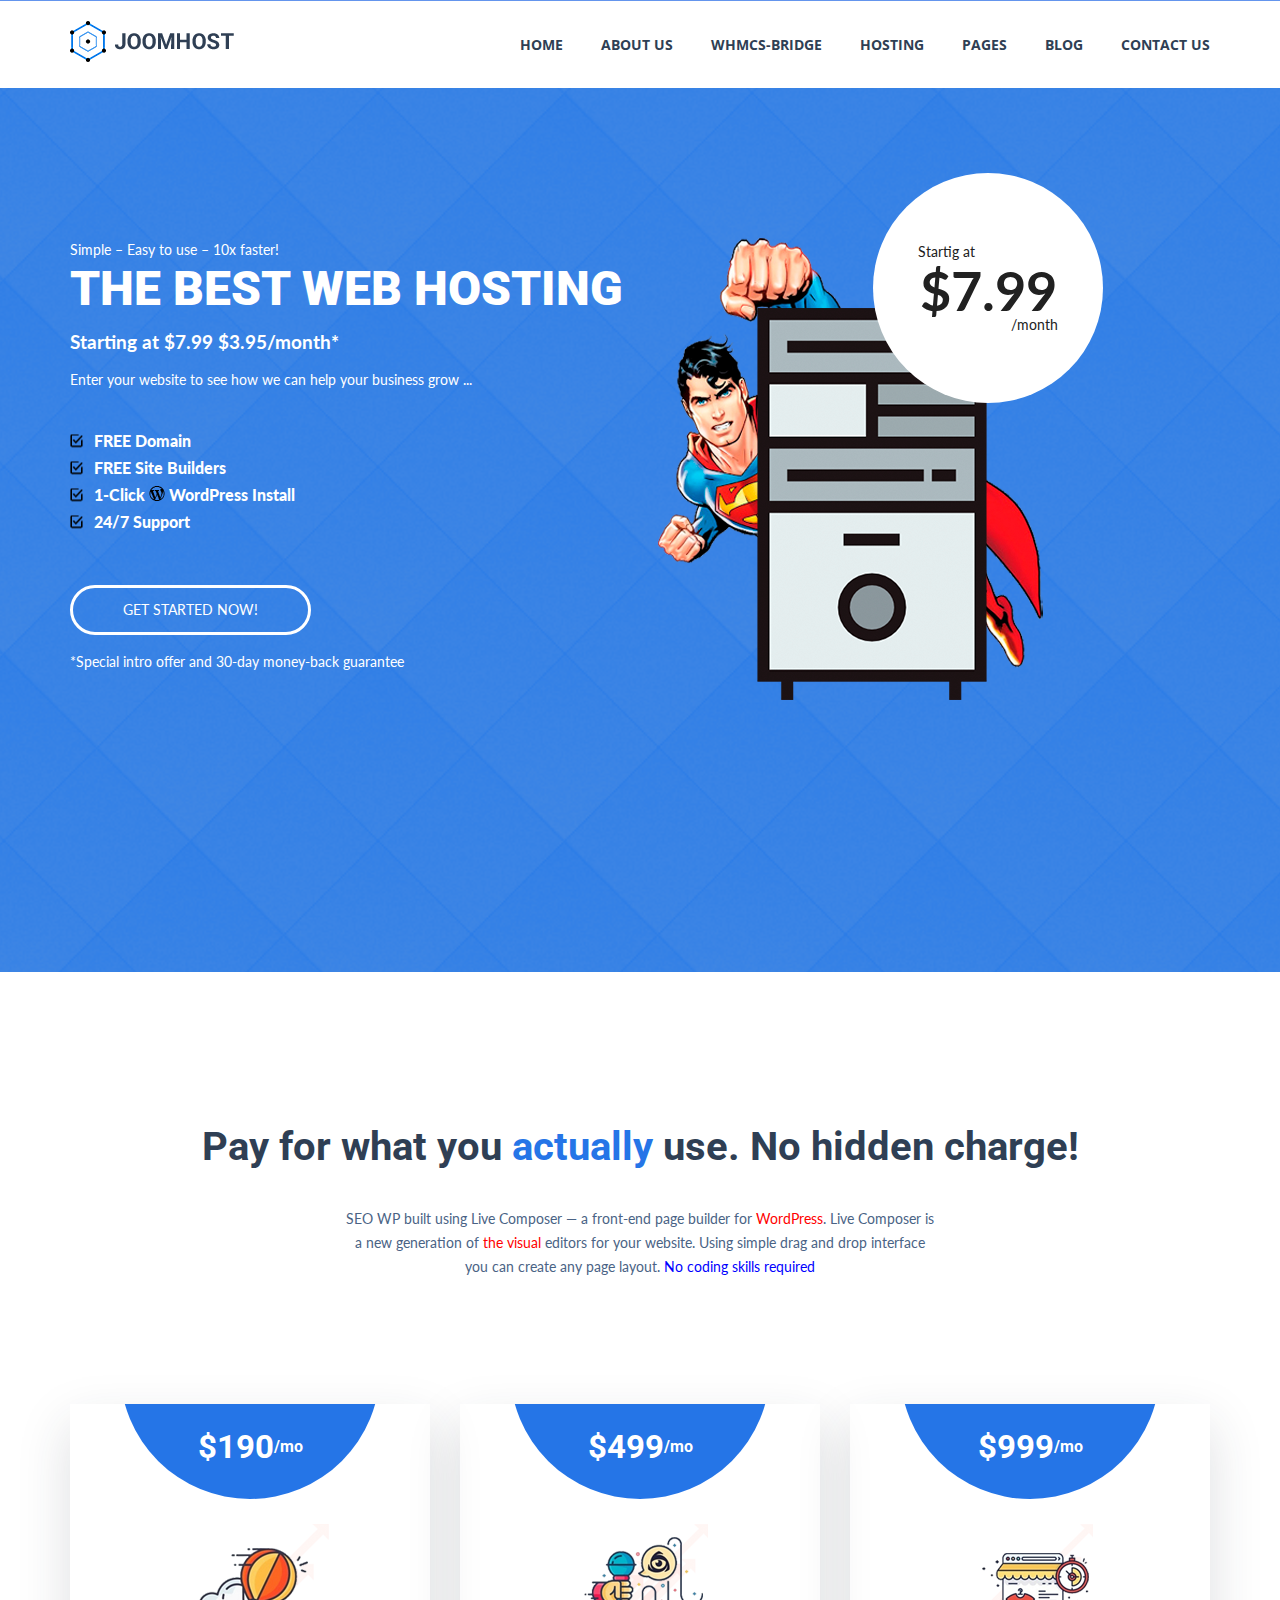
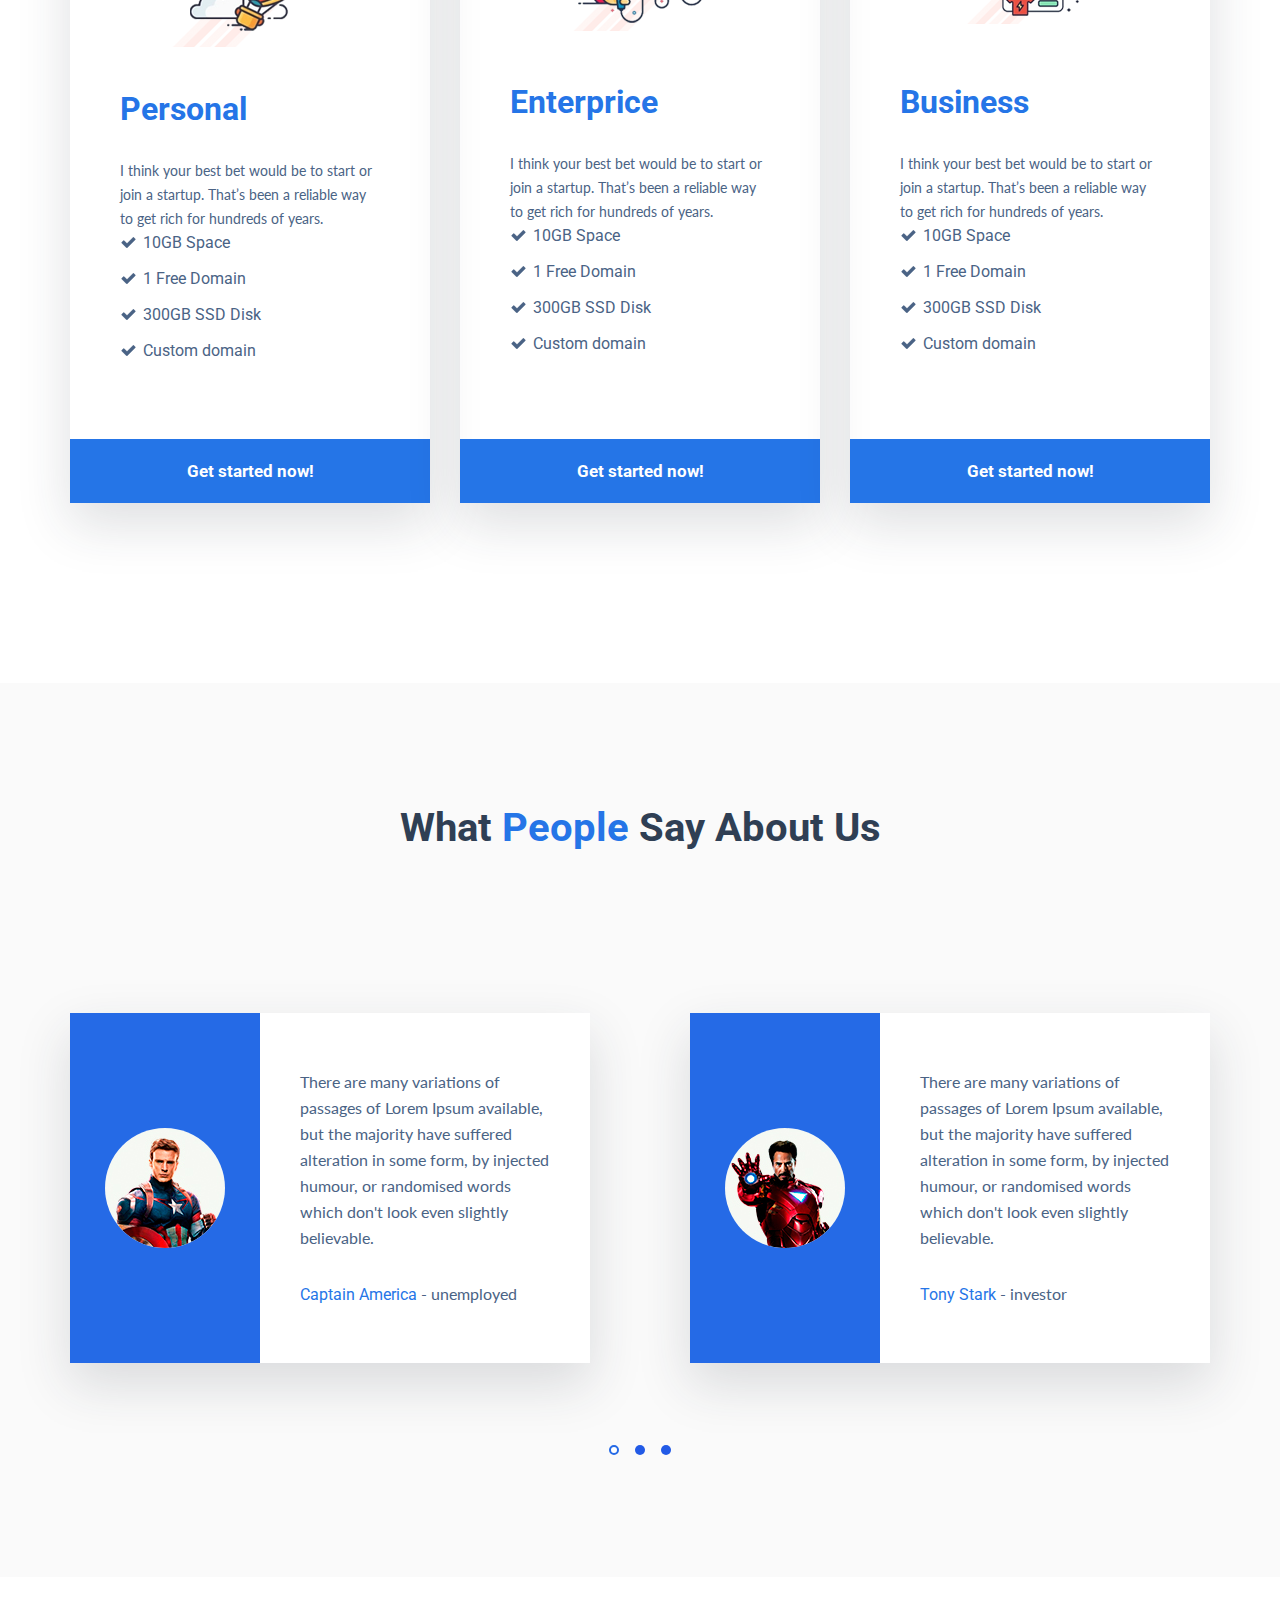
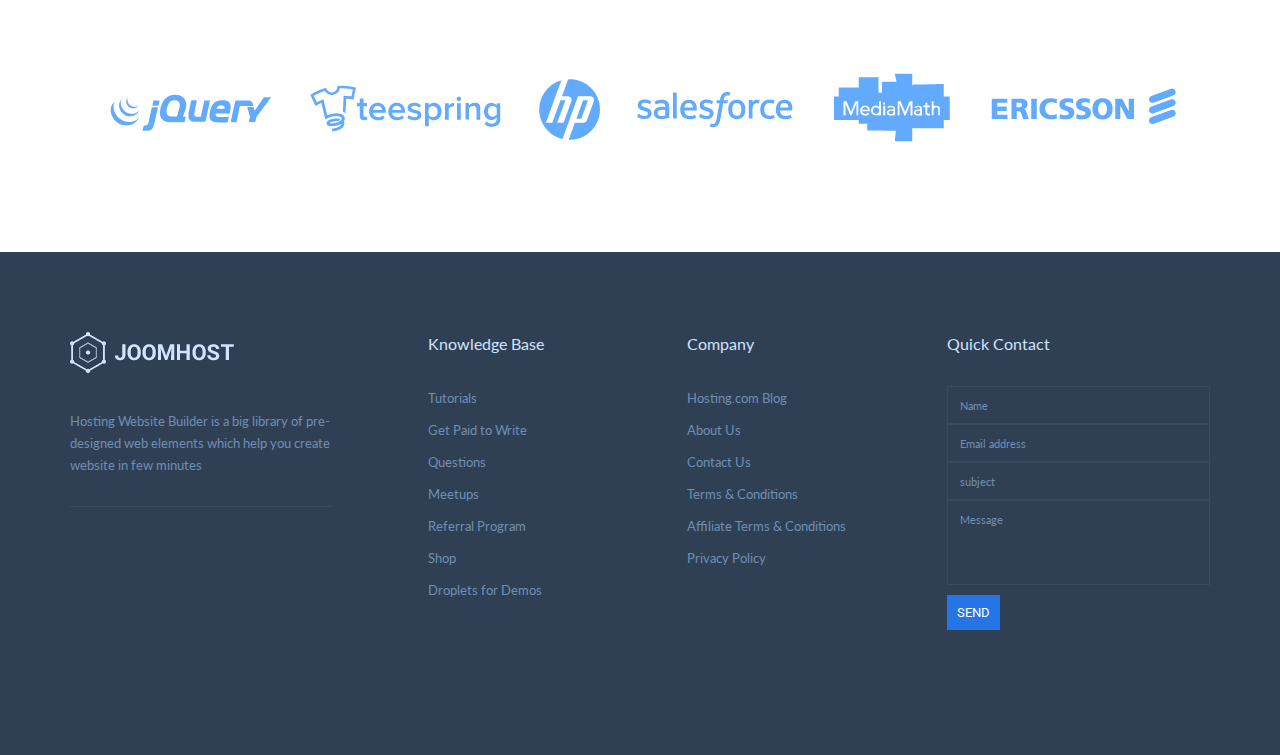
<file: joomhost/index.html>
<!DOCTYPE html>
<html Lang="en">

<head>
    <link rel="preconnect" href="https://fonts.gstatic.com">
    <link rel="stylesheet"
        href="https://fonts.googleapis.com/css2?family=Lato:wght@400;700&family=Open+Sans:wght@700&family=Roboto:wght@400;900&display=swap">
    <link rel="shortcit icon" href="images/logo/shortcit%20icon.png">
    <link rel="stylesheet" href="css/reset.css">
    <link rel="stylesheet" href="css/slick.css">
    <link rel="stylesheet" href="css/style.css">
    <link rel="stylesheet" href="css/media.css">

</head>

<body>
    <header class="header">
        <div class="container">
            <div class="header__inner">
                <div class="logo">
                    <a href="https://www.manualsdir.ru/manuals/11571/starline-twage-a9.html?page=11" alt="logo"
                        target=_blank><img src="images/logo/logo.png" alt="">
                    </a>
                </div>
                <nav class="menu">
                    <div class="btn__menu">
                        <div></div>
                        <div></div>
                        <div></div>
                    </div>
                    <ul class="menu__list">
                        <li><a href="#">HOME</a></li>
                        <li><a href="#">ABOUT US</a></li>
                        <li><a href="#">WHMCS-BRIDGE</a></li>
                        <li><a href="#">HOSTING</a></li>
                        <li><a href="#">PAGES</a></li>
                        <li><a href="#">BLOG</a></li>
                        <li><a href="#">CONTACT US</a></li>
                    </ul>
                </nav>
            </div>
        </div>
    </header>
    <section class="top">
        <div class="container">
            <div class="top__inner">
                <div class="top-info">
                    <div class="top-info__subtitle">Simple – Easy to use – 10x faster!</div>
                    <h1 class="top-info__title">
                        The Best Web Hosting
                    </h1>
                    <div class="top-info__descr">
                        Starting at $7.99 $3.95/month*
                        <span> Enter your website to see how we can help your business grow ... </span>
                    </div>
                    <ul class="top-inf__list">
                        <li>FREE Domain</li>
                        <li>FREE Site Builders</li>
                        <li>1-Click <img src="images/list_li-iconpng.png"> WordPress Install</li>
                        <li>24/7 Support</li>
                    </ul>
                    <a class="top-info__btn" href="#">Get Started Now!</a>
                    <div class="top-info__btn-descr">
                        *Special intro offer and 30-day money-back guarantee
                    </div>
                </div>
                <div class="top-images">
                    <div class="top-images__box">
                        <img src="images/superman2.png" alt="">
                        <div class="top-images__circle">
                            <div class="top-images__title">Startig at</div>
                            <div class="top-images__price">$7.99</div>
                            <div class="top-images__date">/month</div>
                        </div>
                    </div>
                </div>
            </div>
        </div>
    </section>
    <section class="price">
        <div class="container">
            <h2 class="title">
                Pay for what you <span>actually</span> use. No hidden charge!
            </h2>
            <div class="price__descr">SEO WP built using Live Composer — a front-end page builder for <span
                    class="red">WordPress</span>. Live Composer is a new generation of <span class="red">the
                    visual</span> editors for your website. Using simple drag and drop interface you can create
                any
                page layout. <span class="blue">No coding skills required</span></div>
            <div class="price__items">
                <div class="price-item">
                    <div class="price-item__number">$190 <span>/mo</span></div>
                    <div class="price-item__images">
                        <img src="images/icon1.png" alt="">
                    </div>
                    <h3>Personal</h3>
                    <div class="price-item__text">
                        I think your best bet would be to start or join a startup. That’s been a reliable way to
                        get
                        rich for hundreds of years.
                    </div>
                    <ul class="price-item__list">
                        <li>10GB Space</li>
                        <li>1 Free Domain</li>
                        <li>300GB SSD Disk</li>
                        <li>Custom domain</li>
                    </ul>
                    <a href="#" class="price-item__btn">Get started now!</a>
                </div>
                <div class="price-item">
                    <div class="price-item__number">$499 <span>/mo</span></div>
                    <div class="price-item__images">
                        <img src="images/icon2.png" alt="">
                    </div>
                    <h3>Enterprice</h3>
                    <div class="price-item__text">
                        I think your best bet would be to start or join a startup. That’s been a reliable way to
                        get
                        rich for hundreds of years.
                    </div>
                    <ul class="price-item__list">
                        <li>10GB Space</li>
                        <li>1 Free Domain</li>
                        <li>300GB SSD Disk</li>
                        <li>Custom domain</li>
                    </ul>
                    <a href="#" class="price-item__btn">Get started now!</a>
                </div>
                <div class="price-item">
                    <div class="price-item__number">$999 <span>/mo</span></div>
                    <div class="price-item__images">
                        <img src="images/icon3.png" alt="">
                    </div>
                    <h3>Business</h3>
                    <div class="price-item__text">
                        I think your best bet would be to start or join a startup. That’s been a reliable way to
                        get
                        rich for hundreds of years.
                    </div>
                    <ul class="price-item__list">
                        <li>10GB Space</li>
                        <li>1 Free Domain</li>
                        <li>300GB SSD Disk</li>
                        <li>Custom domain</li>
                    </ul>
                    <a href="#" class="price-item__btn">Get started now!</a>
                </div>
            </div>
        </div>
    </section>
    <section class="reviews">
        <div class="container">
            <h2 class="title">
                What <span>People</span> Say About Us
            </h2>
            <div class="reviews-slider">
                <div class="reviews-slider__item">
                    <div class="reviews-box">
                        <div class="reviews-box__images">
                            <img src="images/CapA.jpg" alt="">
                        </div>
                        <div class="reviews-box__content">
                            <div class="reviews-box__text">
                                There are many variations of passages of Lorem Ipsum available, but the majority
                                have suffered alteration in some form, by injected humour, or randomised words
                                which don't look even slightly believable.
                            </div>
                            <div class="reviews-box__author">
                                <span>Captain America</span> - unemployed
                            </div>
                        </div>
                    </div>
                </div>
                <div class="reviews-slider__item">
                    <div class="reviews-box">
                        <div class="reviews-box__images">
                            <img src="images/TonyS.jpg" alt="">
                        </div>
                        <div class="reviews-box__content">
                            <div class="reviews-box__text">
                                There are many variations of passages of Lorem Ipsum available, but the majority
                                have suffered alteration in some form, by injected humour, or randomised words
                                which
                                don't look even slightly believable.
                            </div>
                            <div class="reviews-box__author">
                                <span>Tony Stark</span> - investor
                            </div>
                        </div>
                    </div>
                </div>
                <div class="reviews-slider__item">
                    <div class="reviews-box">
                        <div class="reviews-box__images">
                            <img src="images/hulk.jpg" alt="" height="120" weight="120">
                        </div>
                        <div class="reviews-box__content">
                            <div class="reviews-box__text">
                                There are many variations of passages of Lorem Ipsum available, but the majority
                                have suffered alteration in some form, by injected humour, or randomised words
                                which don't look even slightly believable.
                            </div>
                            <div class="reviews-box__author">
                                <span>Hulk</span> - unemployed
                            </div>
                        </div>
                    </div>
                </div>
                <div class="reviews-slider__item">
                    <div class="reviews-box">
                        <div class="reviews-box__images">
                            <img src="images/black_widow.jpeg" alt="" height="120" width="120">
                        </div>
                        <div class="reviews-box__content">
                            <div class="reviews-box__text">
                                There are many variations of passages of Lorem Ipsum available, but the majority
                                have suffered alteration in some form, by injected humour, or randomised words
                                which
                                don't look even slightly believable.
                            </div>
                            <div class="reviews-box__author">
                                <span>Black Widow</span> - investor
                            </div>
                        </div>
                    </div>
                </div>
                <div class="reviews-slider__item">
                    <div class="reviews-box">
                        <div class="reviews-box__images">
                            <img src="images/DrStrange.jpeg" alt="" height="120" width="120">
                        </div>
                        <div class="reviews-box__content">
                            <div class="reviews-box__text">
                                There are many variations of passages of Lorem Ipsum available, but the majority
                                have suffered alteration in some form, by injected humour, or randomised words
                                which don't look even slightly believable.
                            </div>
                            <div class="reviews-box__author">
                                <span>Dr.Strange</span> - unemployed
                            </div>
                        </div>
                    </div>
                </div>
                <div class="reviews-slider__item">
                    <div class="reviews-box">
                        <div class="reviews-box__images">
                            <img src="images/PiterP.jpeg" alt="" width="120" height="120">
                        </div>
                        <div class="reviews-box__content">
                            <div class="reviews-box__text">
                                There are many variations of passages of Lorem Ipsum available, but the majority
                                have suffered alteration in some form, by injected humour, or randomised words
                                which
                                don't look even slightly believable.
                            </div>
                            <div class="reviews-box__author">
                                <span>Piter Parker</span> - investor
                            </div>
                        </div>
                    </div>
                </div>
    </section>
    <section class="partners">
        <div class="container">
            <div class="partners-box">
                <img src="images/Partners.jpg" alt="">
            </div>
        </div>
    </section>
    <footer class="footer">
        <div class="container">
            <div class="footer__inner">
                <div class="footer__col-logo">
                    <a href="" class="footer__logo"> <img src="images/logo/logo-white.png" alt="">
                    </a>
                    <div class="footer__text">
                        Hosting Website Builder is a big library of pre-designed web elements which help you
                        create
                        website in few minutes
                    </div>
                </div>
                <div class="footer-menu">
                    <div class="footer__title">Knowledge Base</div>
                    <ul class="footer__list">
                        <li><a href="#">Tutorials</a></li>
                        <li><a href="#">Get Paid to Write</a></li>
                        <li><a href="#">Questions</a></li>
                        <li><a href="#">Meetups</a></li>
                        <li><a href="#">Referral Program</a></li>
                        <li><a href="#">Shop</a></li>
                        <li><a href="#">Droplets for Demos</a>
                        </li>
                    </ul>
                </div>
                <div class="footer-menu">
                    <div class="footer__title">Company</div>
                    <ul class="footer__list">
                        <li><a href="#"> Hosting.com Blog</a></li>
                        <li><a href="#">About Us</a></li>
                        <li><a href="#">Contact Us</a></li>
                        <li><a href="#">Terms & Conditions</a></li>
                        <li><a href="#">Affiliate Terms & Conditions</a></li>
                        <li><a href="#">Privacy Policy</a></li>
                    </ul>
                </div>
                <div class="footer-form">
                    <div class="footer__title">Quick Contact</div>
                    <input type="text" placeholder="Name">
                    <input type="text" placeholder="Email address">
                    <input type="text" placeholder="subject">
                    <textarea name="" id="" placeholder="Message"></textarea>
                    <button type="submit">send</button>
                </div>
            </div>
        </div>
    </footer>
    <script src="https://ajax.googleapis.com/ajax/libs/jquery/3.4.1/jquery.min.js"></script>
    <script src="js/slick.min.js"></script>
    <script src="js/main.js"></script>
</body>

</html>
</file>
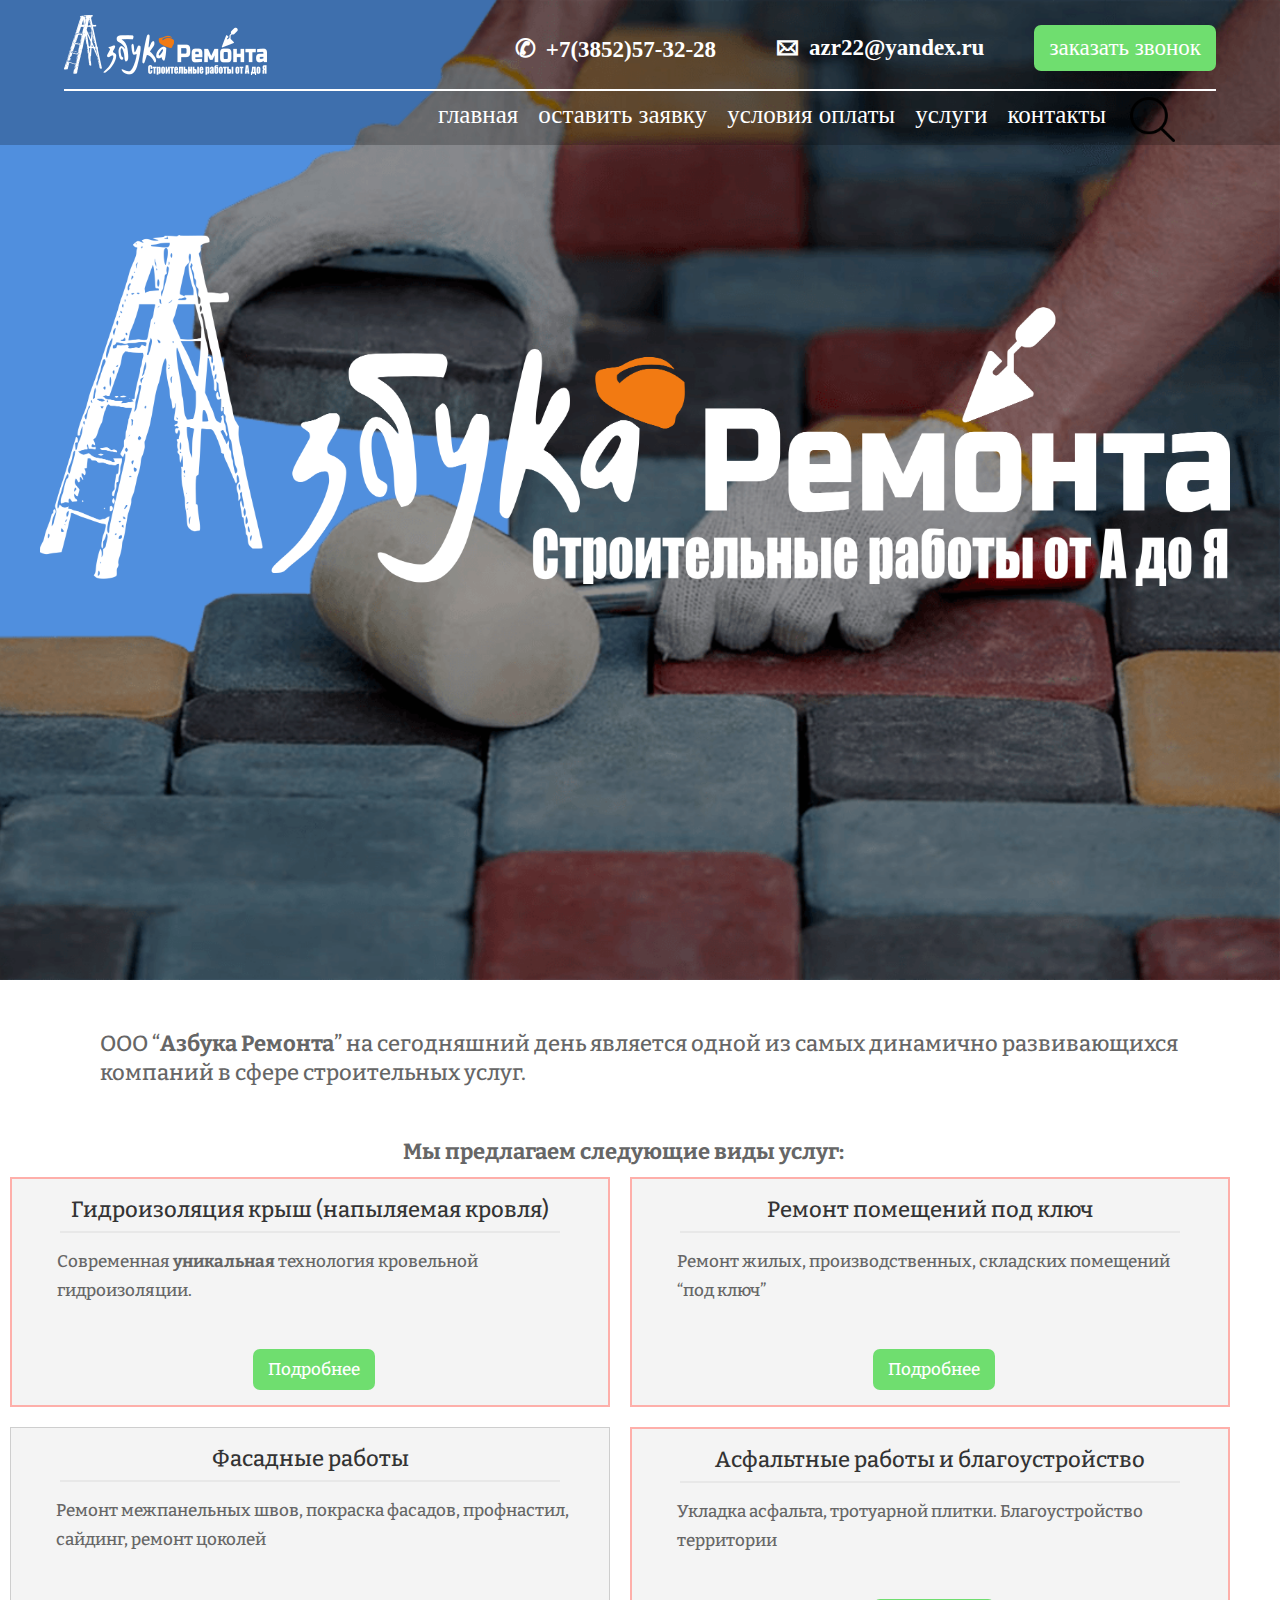
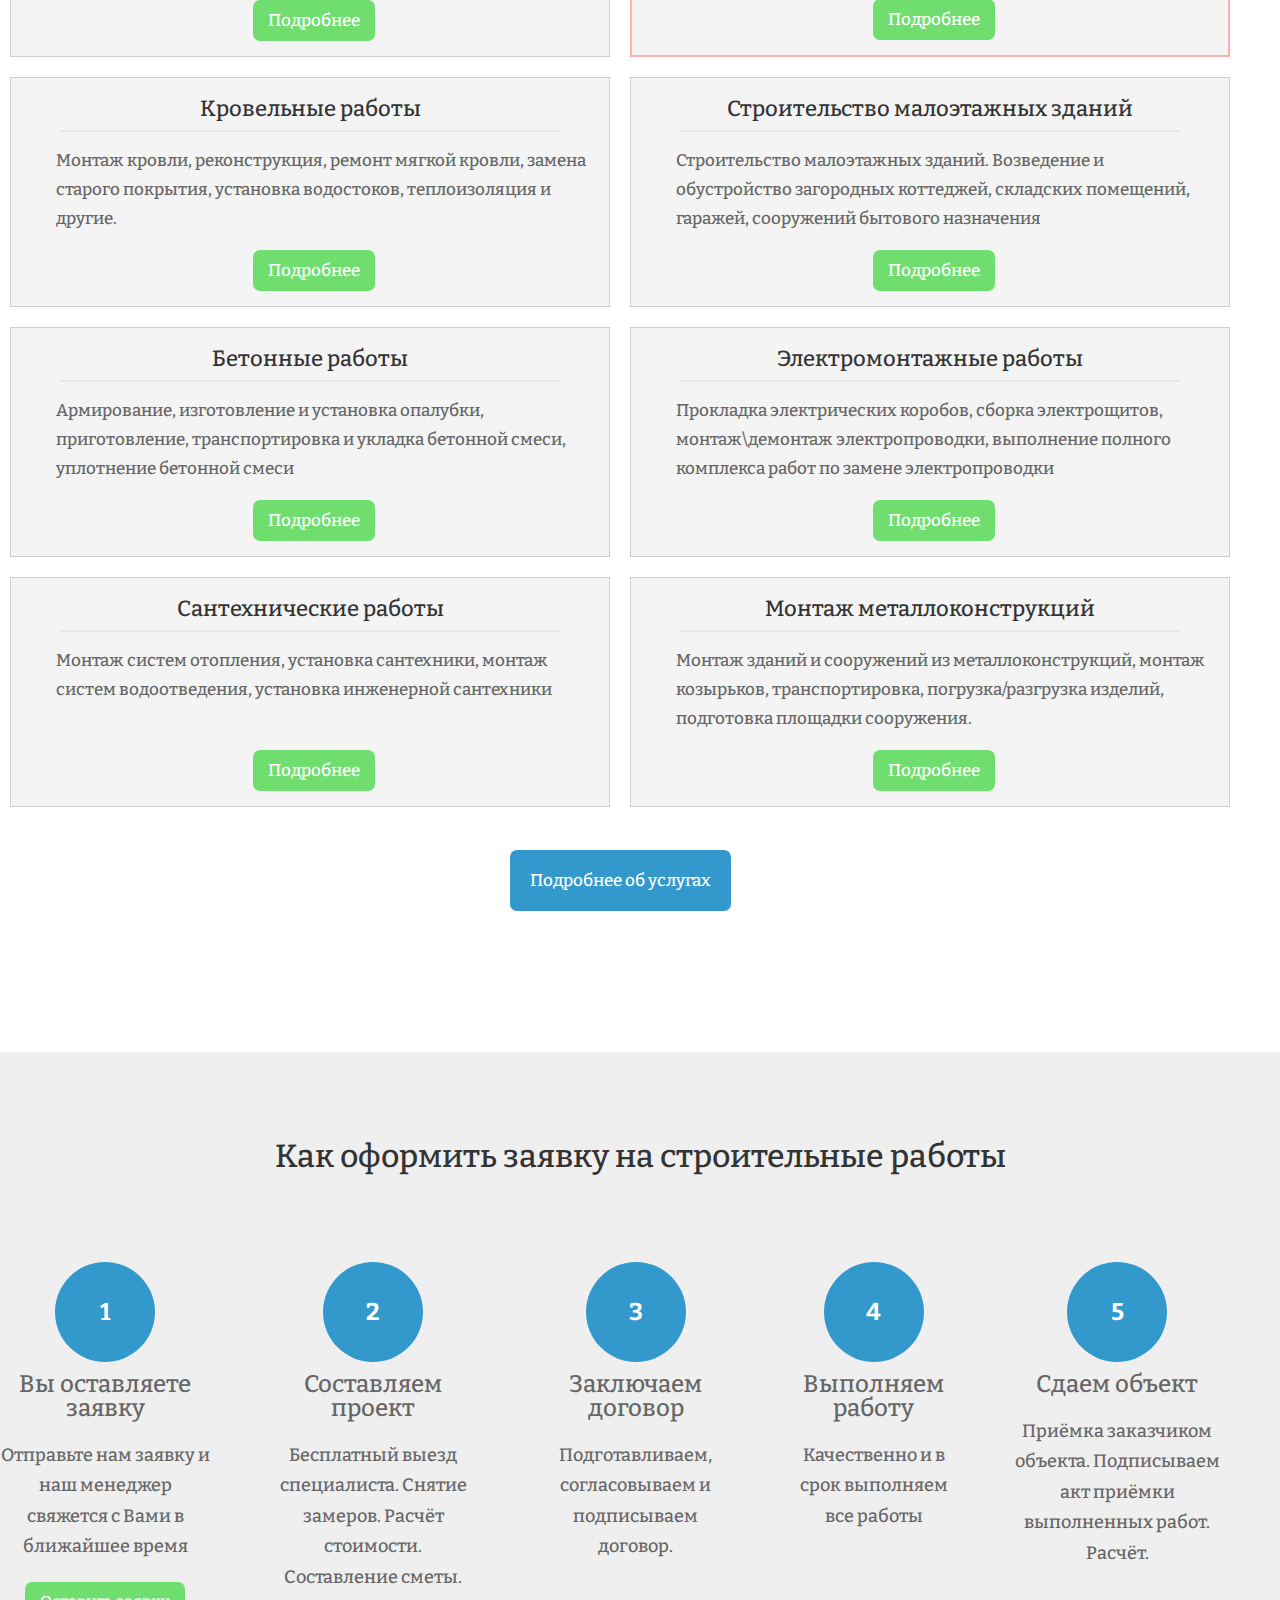
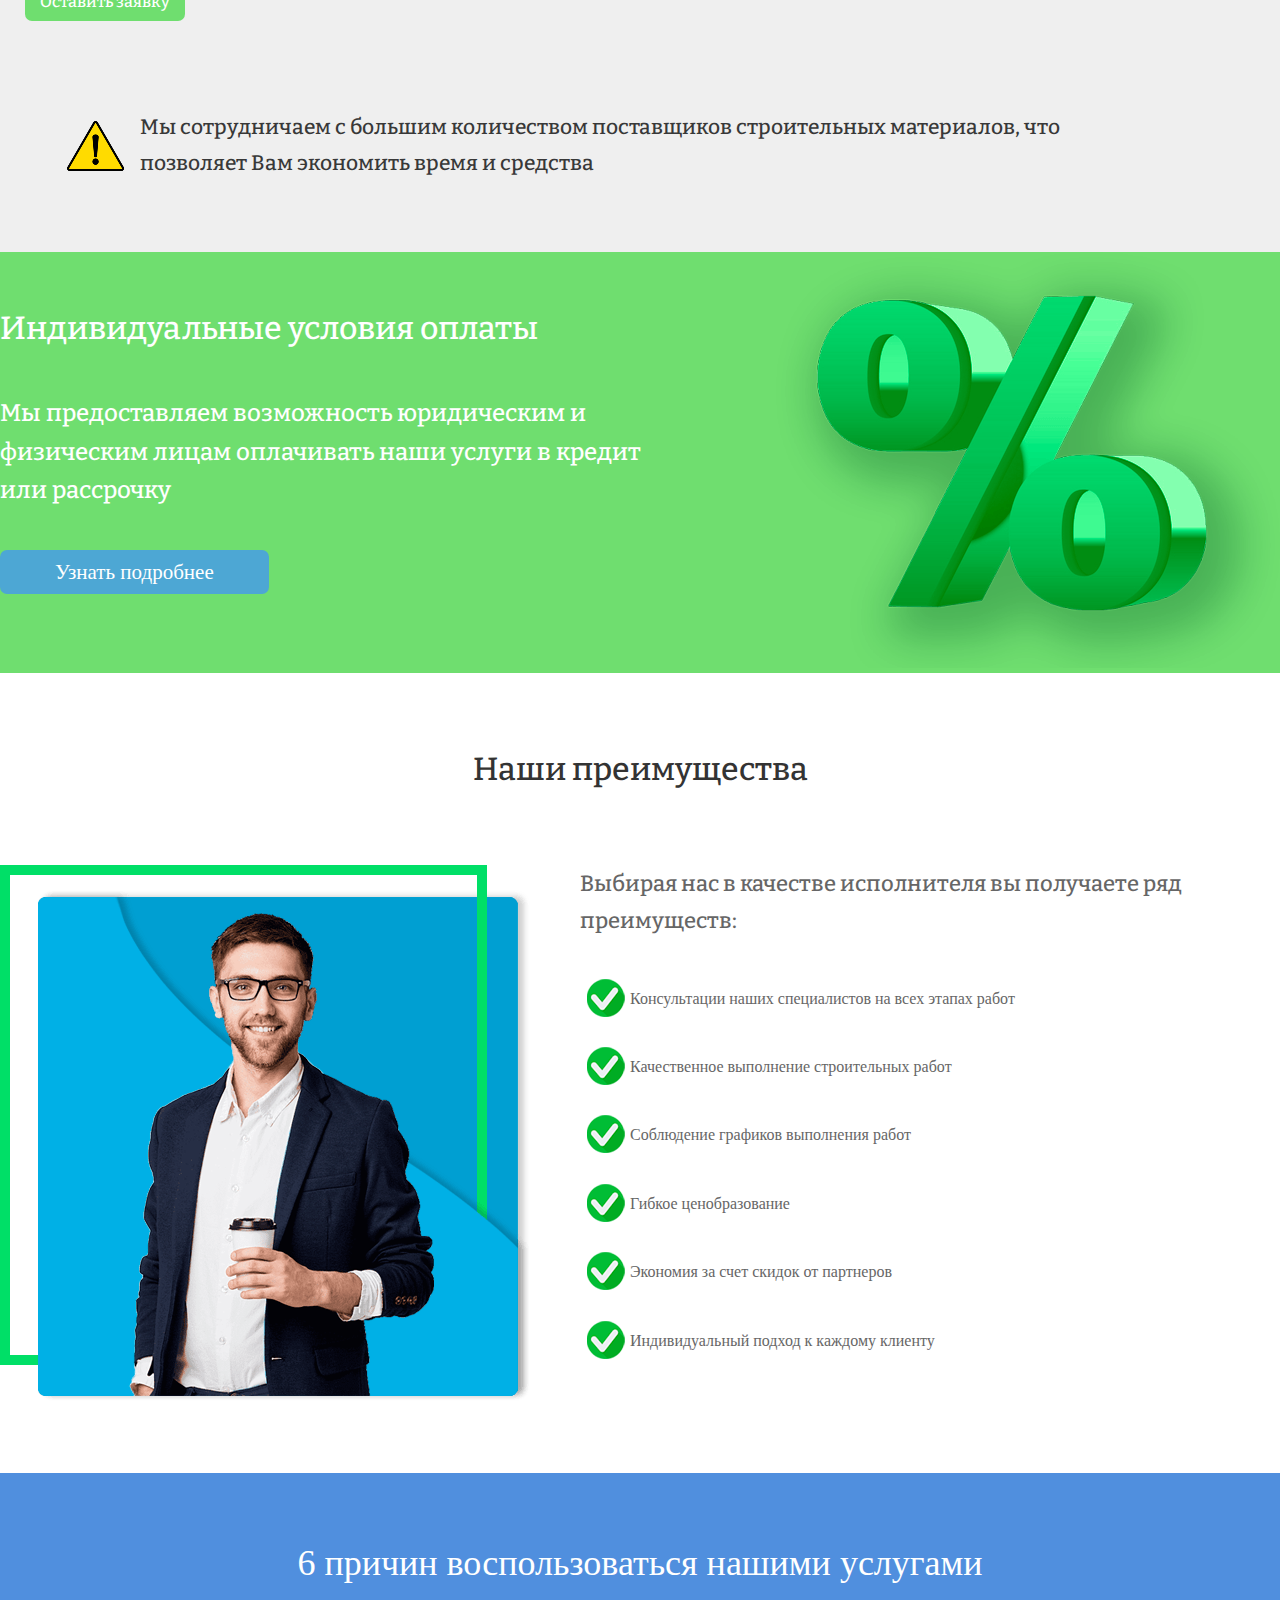
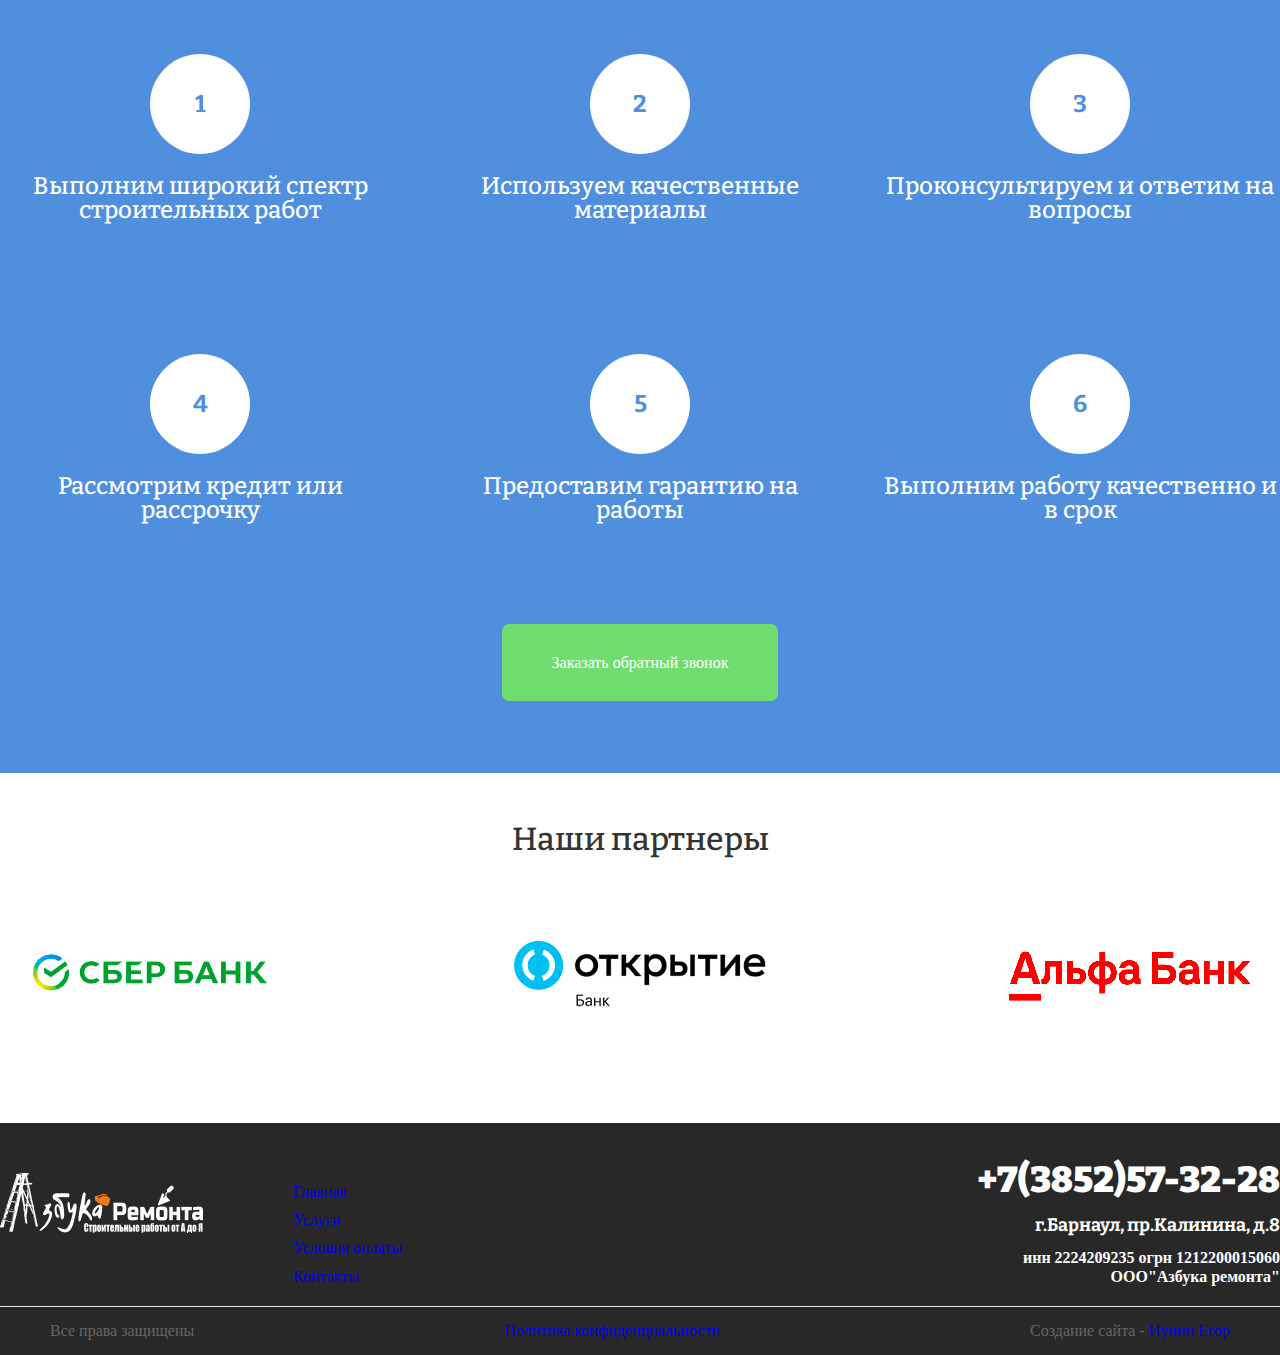
<file: азбука/main.html>
<!DOCTYPE html>

<html lang="rus">

<head>
    <meta charset="UTF-8">
    <meta http-equiv="X-UA-Compatible" content="IE=edge">
    <meta name="viewport" content="width=device-width, initial-scale=1.0">
    <title>ООО Азбука Ремонта|Строительные работы от А до Я</title>
    <link rel="stylesheet" href="css/normalize.css">
    <link rel="stylesheet" href="css/style.css">
    <link rel="stylesheet" id="divi-fonts-css"
        href="https://fonts.googleapis.com/css?family=Open+Sans:300italic,400italic,600italic,700italic,800italic,400,300,600,700,800&amp;subset=latin,latin-ext"
        type="text/css" media="all">
    <link rel="stylesheet" id="et-builder-googlefonts-cached-css"
        href="https://fonts.googleapis.com/css?family=Bitter%3Aregular%2Citalic%2C700&amp;ver=5.8.2#038;subset=latin,latin-ext"
        type="text/css" media="all">

</head>

<body>
    <header class="header">
        <div class="header__inner">
            <div class="header__inner-row1">
                <div class="header__logo">
                    <img src="img/logo-min.png" alt="логотип сайта">
                </div>
                <div class="header__info">
                    <div class="number__info">+7(3852)57-32-28</div>
                    <div class="mail__info">azr22@yandex.ru</div>
                    <button id="btn1">заказать звонок</button>
                </div>
            </div>
            <div class="header__inner-row2">
                <nav class="header__menu">
                    <ul class="menu">
                        <li class="menu__item"><a href="#">главная</a></li>
                        <li class="menu__item"><a href="#">оставить заявку</a></li>
                        <li class="menu__item"> <a href="#">условия оплаты</a></li>
                        <li class="menu__item"> <a href="#">услуги</a></li>
                        <li class="menu__item"> <a href="#">контакты</a></li>
                    </ul>
                </nav>
                <form>
                    <input type="text" placeholder="Искать здесь...">
                    <button id="bt2" type="submit"></button>
                </form>
            </div>
        </div>
    </header>

    <section class="mainPage">
        <div class="container">
            <div class="main__logo">
                <img src="img/logo-full.png" alt="">
            </div>
        </div>
    </section>

    <section class="services">
        <div class="container">
            <p class="serivices__text">
                ООО “<strong>Азбука Ремонта</strong>” на сегодняшний день является одной из самых динамично
                развивающихся компаний в
                сфере строительных услуг.
            </p>
            <p class="services__heading">
                <b>Мы предлагаем следующие виды услуг:</b>
            </p>
            <div class="services__boxInner">
                <div class="services__box-redBorder">
                    <div class="box__heading">
                        Гидроизоляция крыш (напыляемая кровля)
                    </div>
                    <div class="box__text">
                        Современная <strong>уникальная</strong> технология кровельной гидроизоляции.
                    </div>
                    <div class="box__button">
                        <a href="#">Подробнее</a>
                    </div>
                </div>
                <div class="services__box-redBorder">
                    <div class="box__heading">
                        Ремонт помещений под ключ
                    </div>
                    <div class="box__text">
                        Ремонт жилых, производственных, складских помещений “под ключ”
                    </div>
                    <div class="box__button">
                        <a href="#">Подробнее</a>
                    </div>
                </div>
                <div class="services__box">
                    <div class="box__heading">
                        Фасадные работы
                    </div>
                    <div class="box__text">
                        Ремонт межпанельных швов, покраска фасадов, профнастил, сайдинг, ремонт цоколей
                    </div>
                    <div class="box__button">
                        <a href="#">Подробнее</a>
                    </div>
                </div>
                <div class="services__box-redBorder">
                    <div class="box__heading">
                        Асфальтные работы и благоустройство
                    </div>
                    <div class="box__text">
                        Укладка асфальта, тротуарной плитки. Благоустройство территории
                    </div>
                    <div class="box__button">
                        <a href="#">Подробнее</a>
                    </div>
                </div>
                <div class="services__box">
                    <div class="box__heading">
                        Кровельные работы
                    </div>
                    <div class="box__text">
                        Монтаж кровли, реконструкция, ремонт мягкой кровли, замена старого покрытия, установка
                        водостоков,
                        теплоизоляция и другие.
                    </div>
                    <div class="box__button">
                        <a href="#">Подробнее</a>
                    </div>
                </div>
                <div class="services__box">
                    <div class="box__heading">
                        Строительство малоэтажных зданий
                    </div>
                    <div class="box__text">
                        Строительство малоэтажных зданий. Возведение и обустройство загородных коттеджей, складских
                        помещений, гаражей, сооружений бытового назначения
                    </div>
                    <div class="box__button">
                        <a href="#">Подробнее</a>
                    </div>
                </div>
                <div class="services__box">
                    <div class="box__heading">
                        Бетонные работы
                    </div>
                    <div class="box__text">
                        Армирование, изготовление и установка опалубки, приготовление, транспортировка и укладка
                        бетонной
                        смеси, уплотнение бетонной смеси
                    </div>
                    <div class="box__button">
                        <a href="#">Подробнее</a>
                    </div>
                </div>
                <div class="services__box">
                    <div class="box__heading">
                        Электромонтажные работы
                    </div>
                    <div class="box__text">
                        Прокладка электрических коробов, сборка электрощитов, монтаж\демонтаж электропроводки,
                        выполнение
                        полного комплекса работ по замене электропроводки
                    </div>
                    <div class="box__button">
                        <a href="#">Подробнее</a>
                    </div>
                </div>
                <div class="services__box">
                    <div class="box__heading">
                        Сантехнические работы
                    </div>
                    <div class="box__text">
                        Монтаж систем отопления, установка сантехники, монтаж систем водоотведения, установка инженерной
                        сантехники
                    </div>
                    <div class="box__button">
                        <a href="#">Подробнее</a>
                    </div>
                </div>
                <div class="services__box">
                    <div class="box__heading">
                        Монтаж металлоконструкций
                    </div>
                    <div class="box__text">
                        Монтаж зданий и сооружений из металлоконструкций, монтаж козырьков, транспортировка,
                        погрузка/разгрузка изделий, подготовка площадки сооружения.
                    </div>
                    <div class="box__button">
                        <a href="#">Подробнее</a>
                    </div>
                </div>
            </div>
            <div class="services__button">
                <a href="#">Подробнее об услугах</a>
            </div>
        </div>
    </section>

    <section class="application">
        <div class="container">
            <div class="application__text">
                Как оформить заявку на строительные работы
            </div>
            <div class="application__boxInner">
                <div class="application__box">
                    <p class="appbox__circle">
                        1
                    </p>
                    <div class="appbox__heading">
                        Вы оставляете заявку
                    </div>
                    <div class="appbox__text">
                        Отправьте нам заявку и наш менеджер свяжется с Вами в ближайшее время
                    </div>
                    <div class="appBox__button">
                        <a href="#">Оставить заявку</a>
                    </div>
                </div>
                <div class="application__box">
                    <p class="appbox__circle">
                        2
                    </p>
                    <div class="appbox__heading">
                        Составляем проект
                    </div>
                    <div class="appbox__text">
                        Бесплатный выезд специалиста. Снятие замеров. Расчёт стоимости. Составление сметы.
                    </div>
                </div>
                <div class="application__box">
                    <p class="appbox__circle">
                        3
                    </p>
                    <div class="appbox__heading">
                        Заключаем договор
                    </div>
                    <div class="appbox__text">
                        Подготавливаем, согласовываем и подписываем договор.
                    </div>
                </div>
                <div class="application__box">
                    <p class="appbox__circle">
                        4
                    </p>
                    <div class="appbox__heading">
                        Выполняем работу
                    </div>
                    <div class="appbox__text">
                        Качественно и в срок выполняем все работы
                    </div>
                </div>
                <div class="application__box">
                    <p class="appbox__circle">
                        5
                    </p>
                    <div class="appbox__heading">
                        Сдаем объект
                    </div>
                    <div class="appbox__text">
                        Приёмка заказчиком объекта. Подписываем акт приёмки выполненных работ. Расчёт.
                    </div>
                </div>
            </div>
            <div class="application__attetion">
                <!-- <p class="appAtt__figure">!</p> -->
                <p>Мы сотрудничаем с большим количеством поставщиков строительных материалов, что позволяет Вам
                    экономить
                    время и средства</p>

            </div>
        </div>
    </section>

    <section class="conditionPay">
        <div class="container">
            <div class="conditonPay__inner">
                <div class="conditionPay__box">
                    <div class="conditionPay__heading">
                        Индивидуальные условия оплаты
                    </div>
                    <div class="conditionPay__text">
                        Мы предоставляем возможность юридическим и физическим лицам оплачивать наши услуги в кредит или
                        рассрочку
                    </div>
                    <div class="conditionPay__button">
                        <a href="#">Узнать подробнее</a>
                    </div>
                </div>
                <div class="conditionPay__img">
                    <img src="img/slide-procent.png" alt="">
                </div>
            </div>
        </div>
    </section>

    <section class="benefits">
        <div class="container">
            <div class="benefits__heading">
                Наши преимущества
            </div>
            <div class="benefits__inner">
                <img src="img/about-hero.png" alt="">
                <div class="benefits__box">
                    <div class="benefits__text">
                        Выбирая нас в качестве исполнителя вы получаете ряд преимуществ:
                    </div>
                    <div class="benefits__points">
                        <div class="benefits__point">
                            Консультации наших специалистов на всех этапах работ
                        </div>
                        <div class="benefits__point">
                            Качественное выполнение строительных работ
                        </div>
                        <div class="benefits__point">
                            Соблюдение графиков выполнения работ
                        </div>
                        <div class="benefits__point">
                            Гибкое ценобразование
                        </div>
                        <div class="benefits__point">
                            Экономия за счет скидок от партнеров
                        </div>
                        <div class="benefits__point">
                            Индивидуальный подход к каждому клиенту
                        </div>
                    </div>
                </div>

            </div>

        </div>
    </section>

    <section class="reasons">
        <div class="container">
            <div class="reasons__text">
                6 причин воспользоваться нашими услугами
            </div>
            <div class="reasons__inner">
                <div class="reasons__points-1">
                    <div class="reason__point">
                        <div class="reason__point-circle">
                            1
                        </div>
                        <div class="reacons__point-text">
                            Выполним широкий спектр строительных работ
                        </div>
                    </div>
                    <div class="reason__point">
                        <div class="reason__point-circle">
                            2
                        </div>
                        <div class="reacons__point-text">
                            Используем качественные материалы
                        </div>
                    </div>
                    <div class="reason__point">
                        <div class="reason__point-circle">
                            3
                        </div>
                        <div class="reacons__point-text">
                            Проконсультируем и ответим на вопросы
                        </div>
                    </div>
                </div>
                <div class="reasons__points-2">
                    <div class="reason__point">
                        <div class="reason__point-circle">
                            4
                        </div>
                        <div class="reacons__point-text">
                            Рассмотрим кредит или рассрочку
                        </div>
                    </div>


                    <div class="reason__point">
                        <div class="reason__point-circle">
                            5
                        </div>
                        <div class="reacons__point-text">
                            Предоставим гарантию на работы
                        </div>
                    </div>


                    <div class="reason__point">
                        <div class="reason__point-circle">
                            6
                        </div>
                        <div class="reacons__point-text">
                            Выполним работу качественно и в срок
                        </div>
                    </div>
                </div>
            </div>
            <div class="reasons__button">
                <a href="#">Заказать обратный звонок</a>
            </div>
        </div>
    </section>

    <section class="partners">
        <div class="container">
            <div class="partners__text">
                Наши партнеры
            </div>
            <div class="partners__img">
                <img src="img/logo-sber_1.jpg" alt="">
                <img src="img/logo-open_1.jpg" alt="">
                <img src="img/logo-alfa_1.png" alt="">
            </div>
        </div>
    </section>

    <footer class="footer">
        <div class="container">
            <div class="footer__inner">
                <div class="fot__inner">
                    <div class="footer__logo">
                        <img src="img/logo-min.png" alt="">
                    </div>
                    <nav class="footer__menu">
                        <ul class="fot__menu">
                            <li class="foot__item"><a href="#">Главная</a></li>
                            <li class="foot__item"><a href="#">Услуги</a></li>
                            <li class="foot__item"><a href="#">Условия оплаты</a></li>
                            <li class="foot__item"><a href="#">Контакты</a></li>
                        </ul>
                    </nav>
                </div>
                <div class="footer__contacts">
                    <div class="contacts__number">
                        <strong>+7(3852)57-32-28</strong>
                    </div>
                    <div class="contacts__adress">
                        г.Барнаул, пр.Калинина, д.8
                    </div>
                    <div class="contacts__inn">
                        инн 2224209235 огрн 1212200015060 <br>
                        <span>ООО"Азбука ремонта"</span>
                    </div>
                </div>


            </div>
            <div class="footer__info">
                <div class="info__item">Все права защищены</div>
                <div class="info__item"><a href="#">Политика конфиденциальности</a> </div>
                <div class="info__item">Создание сайта - <a href="https://vk.com/tomorrow__never__waits">Иунин
                        Егор</a></div>
            </div>
        </div>
    </footer>

</body>

</html>
</file>
<file: joomhost/css/style.css>
html {
    box-sizing: border-box;
}

*, *::after, *::before {
    box-sizing: inherit;
}

a {
    color: #000;
    text-decoration: none;
    display: inline-block;
}

body {
    font-weight: 400;
    font-family: 'Lato', sans-serif;
    line-height: 24px;
    color: #4a6385;
    font-size: 14px;
}

.container {
    max-width: 1170px;
    margin: 0 auto;
    padding: 0 15px;
}

.header {
    border-top: 1px solid cornflowerblue;
}

.header__inner {
    display: flex;
    justify-content: space-between;
    align-items: center;
    height: 87px;
}

.btn__menu {
    width: 40px;
    display: none;
}

.btn__menu div {
    height: 5px;
    background-color: #000;
    margin-bottom: 5px;
}

.menu__list {
    display: flex;
}

.menu__list li {
    margin-left: 38px;
}

.menu__list a {
    color: #2f3f54;
    font-size: 14px;
    font-weight: 700;
    font-family: 'Open Sans', sans-serif;
}

.top {
    background-image: url(../images/fon.png);
    padding-top: 150px;
    padding-bottom: 265px;
}

.top__inner {
    display: flex;
}

.top-info {
    max-width: 555px;
    margin-right: 35px;
    color: #fff;
}

.top-info__title {
    font-family: 'Roboto', sans-serif;
    font-weight: 900;
    font-size: 48px;
    line-height: 54px;
    text-transform: uppercase;
}

.top-info__descr {
    font-size: 19px;
    font-weight: 700;
    line-height: 52px;
    margin-bottom: 35px;
}

.top-info__descr span {
    display: block;
    font-size: 14px;
    line-height: 24px;
    font-weight: 400;
}

.top-inf__list {
    list-style: none;
    margin-bottom: 50px;
}

.top-inf__list li {
    font-weight: 900;
    font-size: 16px;
    line-height: 27px;
    position: relative;
    padding-left: 24px;
}

.top-inf__list li::before {
    content: "";
    background-image: url(../images/galo4ka.png);
    width: 13px;
    height: 13px;
    position: absolute;
    left: 0;
    top: 50%;
    transform: translateY(-50%);
}

.top-info__btn {
    color: #fff;
    text-transform: uppercase;
    border: 3px solid #fff;
    padding: 10px 50px;
    border-radius: 25px;
    margin-bottom: 15px;
}

.top-images__box {
    position: relative;
}

.top-images__circle {
    width: 230px;
    height: 230px;
    background: #fff;
    border-radius: 50%;
    display: flex;
    flex-direction: column;
    align-items: center;
    justify-content: center;
    color: #212121;
    position: absolute;
    top: -65px;
    right: -60px;
}

.top-images__title {
    font-size: 14px;
    margin-bottom: 15px;
    text-align: left;
    width: 140px;
}

.top-images__price {
    font-size: 54px;
    font-weight: 700;
    margin-bottom: 10px;
}

.top-images__date {
    text-align: right;
    font-size: 14px;
    width: 140px;
}

.price {
    padding: 150px 0 180px;
}

.title {
    font-family: 'Roboto', sans-serif;
    font-weight: bold;
    line-height: 50px;
    color: #2f3f54;
    text-align: center;
    font-size: 40px;
}

.title span {
    color: #2575e7;
}

.price__descr {
    max-width: 594px;
    text-align: center;
    margin: 35px auto 125px;
}

.red {
    color: red;
}

.blue {
    color: blue;
}

.price__items {
    display: flex;
    justify-content: space-between;
}

.price-item {
    max-width: 360px;
    box-shadow: 0px 21px 49px 1px rgba(41, 44, 61, 0.15);
    padding: 0 50px 65px;
    position: relative;
    overflow: hidden;
}

.price-item__number {
    width: 260px;
    height: 465px;
    border-radius: 136px;
    color: #fff;
    position: absolute;
    background-color: #2575e7;
    top: -370px;
    font-family: 'Roboto', sans-serif;
    font-weight: 700;
    font-size: 33px;
    display: flex;
    align-items: flex-end;
    justify-content: center;
    padding-bottom: 40px;
}

.price-item__number span {
    font-size: 16px;
}

.price-item__images {
    padding-top: 120px;
    text-align: center;
    margin-bottom: 30px;
    min-height: 123px;
    box-sizing: content-box;
}

h3 {
    font-size: 32px;
    margin-bottom: 25px;
    line-height: 50px;
    color: #2575e7;
    font-weight: 700px;
    font-family: 'roboto', sans-serif;
}

.price-item__ext {
    margin-bottom: 50px;
}

.price-item__list {
    margin-bottom: 75px;
    list-style: none;
}

.price-item__list li {
    list-style-image: url(../images/galo4ka2.png);
    margin-left: 23px;
    line-height: 24px;
    font-size: 16px;
    font-family: 'roboto', sans-serif;
    font-weight: 400;
    margin-bottom: 12px;
    box-sizing: inherit;
}

.price-item__btn {
    font-size: 17px;
    color: #fff;
    background-color: #2575e7;
    font-weight: 700;
    font-family: 'roboto', sans-serif;
    bottom: 0;
    left: 0;
    right: 0;
    position: absolute;
    text-align: center;
    padding: 20px 10px;
}

.reviews {
    padding: 120px 0;
    background-color: #fafafa;
}

.reviews-slider {
    margin-top: 160px;
}

.reviews-slider .slick-list {
    margin: 0 -50px;
}

.reviews-slider .slick-slide {
    margin: 0 50px;
    padding-bottom: 70px;
}

.reviews-box {
    display: flex;
    box-shadow: 0px 21px 49px 1px rgba(41, 44, 61, 0.15);
}

.reviews-slider .slick-dots {
    list-style: none;
    display: flex;
    justify-content: center;
}

.reviews-slider .slick-dots li {
    margin: 0 8px;
}

.reviews-slider .slick-dots li.slick-active button {
    background-color: #fff;
    border: 2px solid #256ae6;
}

.reviews-slider .slick-dots button {
    font-size: 0;
    width: 10px;
    height: 10px;
    padding: 0px;
    border: none;
    background-color: #225ae6;
    border-radius: 50%;
    outline: none;
}

.reviews-box__images {
    background-color: #256ae6;
    width: 190px;
    min-height: 350px;
    align-items: center;
    display: flex;
    justify-content: center;
}

.reviews-box__images img {
    border-radius: 50%;
}

.reviews-box__content {
    background-color: #fff;
    width: 330px;
    font-size: 16px;
    line-height: 26px;
    padding: 0 40px;
    min-height: 350px;
    display: flex;
    flex-direction: column;
    justify-content: center;
}

.reviews-box__text {
    margin-bottom: 30px;
}

.reviews-box__author span {
    color: #2575e7;
    font-family: 'Roboto', sans-serif;
    font-family: 700px;
}

.partners-box {
    height: 200px;
}

.image-partners .reviews {
    padding: 100px 0;
    background-color: #fafafa;
}

.reviews-slider {
    margin-top: 90px;
}

.reviews-slider .slick-list {
    margin: 0 -50px;
}

.reviews-slider .slick-slide {
    margin: 0 50px;
    padding-bottom: 70px;
    padding-top: 70px;
}

.reviews-box {
    display: flex;
    box-shadow: 0px 21px 49px 1px rgba(41, 44, 61, 0.15);
}

.reviews-slider .slick-dots {
    list-style: none;
    display: flex;
    justify-content: center;
}

.reviews-slider .slick-dots li {
    margin: 0 8px;
}

.reviews-slider .slick-dots li.slick-active button {
    background-color: #fff;
    border: 2px solid #256ae6;
}

.reviews-slider .slick-dots button {
    font-size: 0;
    width: 10px;
    height: 10px;
    padding: 0px;
    border: none;
    background-color: #225ae6;
    border-radius: 50%;
    outline: none;
}

.reviews-box__images {
    background-color: #256ae6;
    width: 190px;
    min-height: 350px;
    align-items: center;
    display: flex;
    justify-content: center;
}

.reviews-box__images img {
    border-radius: 50%;
}

.reviews-box__content {
    background-color: #fff;
    width: 330px;
    font-size: 16px;
    line-height: 26px;
    padding: 0 40px;
    min-height: 350px;
    display: flex;
    flex-direction: column;
    justify-content: center;
}

.reviews-box__text {
    margin-bottom: 30px;
}

.reviews-box__author span {
    color: #2575e7;
    font-family: 'Roboto', sans-serif;
    font-family: 700px;
}

.partners-box {
    height: 275px;
    align-items: center;
    display: flex;
    justify-content: center;
}

.footer {
    padding: 80px 0 125px;
    background-color: #304054;
    color: #718db2;
}

.footer__inner {
    display: flex;
    justify-content: space-between;
}

.footer-menu {
    width: 165px;
}

.footer__col-logo {
    width: 263px;
}

.footer__logo {
    margin-bottom: 30px;
}

.footer__text {
    font-size: 13px;
    line-height: 22px;
    padding-bottom: 30px;
    border-bottom: 1px solid rgba(255, 255, 255, 0.05);
}

.footer__title {
    font-size: 16px;
    font-family: 'Roboto' sans-serif;
    color: #d0e4ff;
    margin-bottom: 30px;
}

.footer__list {
    list-style: none;
}

.footer__list a {
    font-size: 13px;
    margin-bottom: 8px;
    color: #718db2;
}

.footer-form {
    width: 263px;
}

.footer-form input, .footer-form textarea {
    border: 1px solid rgba(255, 255, 255, 0.05);
    background-color: transparent;
    height: 38px;
    display: block;
    width: 100%;
    padding: 0px 12px;
    color: #718db2;
    font-size: 11px;
    font-family: 'lato', sans-serif;
    font-weight: 400;
}

.footer-form input::placeholder, .footer-form textarea::placeholder {
    color: #718db2;
    font-size: 11px;
    font-family: 'lato', sans-serif;
    font-weight: 400;
}

.footer-form textarea {
    padding: 12px;
    height: 85px;
    resize: none;
    margin-bottom: 10px;
}

.footer-form button {
    font-family: 'Roboto', sans-serif;
    color: #fff;
    font-size: 13px;
    text-transform: uppercase;
    border: none;
    background-color: #2575e7;
    padding: 10px;
    cursor: pointer;
}
</file>
<file: азбука/css/style.css>
* {}

a {
    text-decoration: none;
}

body {
    font-weight: 500;
    color: #666;
}

.container {
    max-width: 1280px;
    margin: 0 auto;
}

.header {

    position: relative;
    margin-bottom: -145px;
    background-color: rgba(0, 0, 0, 0.22);

}

.header__inner {

    padding: 15px 0;
    margin: 0 auto;
    width: 90%;
    height: 145px;
    position: relative;
}

.header__inner-row1 {
    display: flex;

}

.header__info {
    margin-top: 20px;
    color: #fff;
    display: flex;
    position: absolute;
    right: 0;
    font-weight: 700;
    font-size: 23px;
}

.number__info {
    margin-right: 50px;
    display: inline-block;
    position: relative;
    font-size: 23px;
}

.number__info::before {
    content: "\2706";
    margin: 3px 10px;
    font-size: 25px;
}

.mail__info {
    font-size: 23px;
    margin-right: 50px;
}

.mail__info::before {
    content: "\1F582";
    margin: 3px 10px;
}

#btn1 {
    display: flex;
    background-color: #6fde6f;
    color: #fff;
    padding: 10px 15px;
    border: none;
    border-radius: 7px;
    margin-top: -10px;
}

.header__inner-row2 {
    display: flex;
    margin-top: 10px;
    border-top: 2px solid #fff;
}

.header__menu {
    font-size: 25px;
    position: absolute;
    right: 100px;
    margin: -15px -10px;
}

.menu {
    display: flex;

}

.menu__item {
    padding-right: 20px;
    right: 0;
    list-style: none;
    color: #fff;
}

.menu__item>a {
    text-decoration: none;
    color: #fff;
    border-radius: 7px;
}

* {
    box-sizing: border-box;
}

form {
    position: absolute;
    right: 50px;
    width: 30px;
    margin: 5px auto;
    height: 42px;
}

input {
    height: 42px;
    width: 0;
    padding: 0 42px 0 15px;
    border: none;
    border-bottom: 2px solid transparent;
    outline: none;
    background: transparent;
    transition: .4s cubic-bezier(0, 0.8, 0, 1);
    position: absolute;
    top: 0;
    right: 0;
    z-index: 2;

}

input:focus {

    width: 736px;
    z-index: 1;
    background: #fff;
    color: #000;
    border-bottom: 2px solid #F9F0DA;
}

#bt2 {
    color: #000;
    background: none;
    border: none;
    height: 42px;
    width: 42px;
    position: absolute;
    top: 0;
    right: 0;
    cursor: pointer;

}

#bt2:before {

    content: "";
    font-family: FontAwesome;
    font-size: 16px;
    color: #F9F000;
    height: 45px;
    width: 45px;
    background-image: url('../img/search-interface-symbol.png');
    background-size: 45px 45px;
    display: block;

}

.mainPage {
    background-color: #508fde;
    background-image: url(../img/1544275364_77.png);
    background-size: cover;
    background-position: bottom right;

    min-height: 980px;


}

.main__logo {
    margin: 0 auto;

}

.main__logo>img {
    max-width: 93%;
    margin: 235px 40px;


}

.services {
    font-family: 'Bitter', Georgia, "Times New Roman", serif;
    background-color: #fff;
    font-size: 17px;
    line-height: 1.7em;
    justify-content: space-between;
}

.serivices__text {
    font-size: 22px;
    margin: 50px auto 0;
    width: 1080px;

}

.services__heading {
    font-size: 22px;
    margin: 50px auto 0;
    width: 475px;

}

.services__boxInner {
    overflow: hidden;
}

.services__box-redBorder {
    position: relative;
    box-sizing: border-box;
    margin: 10px;
    padding: 20px;
    background-color: #f4f4f4;
    border: 2px solid #feafaa;
    width: 600px;
    height: 230px;
    float: left;

}

.box__heading {
    margin: 0 auto;
    text-align: center;
    color: #333;
    line-height: 1em;
    font-size: 22px;
    padding-bottom: 10px;
    border-bottom: 2px solid #e8e8e8;
    width: 500px;
    margin-bottom: 15px;
}

.box__text {
    font-size: 17px;
    padding-left: 25px;
    padding-bottom: 25px;
}

.box__button {
    position: absolute;
    right: 40%;

    width: 117px;
    bottom: 20px;
}

.box__button>a {
    color: #fff;
    text-decoration: none;
    padding: 10px 15px;
    background-color: #6fde6f;
    border-radius: 7px;
}

.services__box {
    border: 1px solid rgba(102, 102, 102, 0.267);
    position: relative;
    box-sizing: border-box;
    margin: 10px;
    padding: 20px;
    background-color: #f4f4f4;
    width: 600px;
    height: 230px;
    float: left;
}

.services__button {
    width: 260px;
    margin: 50px auto;
}

.services__button>a {
    color: #fff;
    text-decoration: none;
    margin: 0 auto;
    padding: 20px 20px;
    background-color: #3399cc;
    border-radius: 7px;
}

.application {
    background-color: #efefef;


}

.application__text {
    font-family: 'Bitter', Georgia, "Times New Roman", serif;
    font-size: 32px;
    line-height: 1em;
    text-align: center;
    padding-top: 88px;
    color: #333;
    margin-top: 156px;
}

.application__boxInner {
    display: flex;
    margin-top: 90px;
    font-family: 'Bitter', Georgia, "Times New Roman", serif;
    font-size: 24px;
    line-height: 1em;
}

.application__box {
    font-weight: 500;
    text-align: center;
    color: #666;
    max-width: 210px;
    margin-right: 58px;
}

.appbox__circle {
    margin: 0 auto;
    max-width: 100px;
    max-height: 100px;
    padding: 30px;
    background-color: #3399cc;
    border-radius: 50%;
    text-align: center;
    color: #fff;
    font-weight: 700;
    font-size: 24px;
    line-height: 1.7em;
}

.appbox__heading {
    padding: 10px;
}

.appbox__text {

    padding-top: 10px;
    font-size: 18px;
    line-height: 1.7em;
}

.appBox__button {
    margin: 25px;
}

.appBox__button>a {
    font-size: initial;
    color: #fff;
    text-decoration: none;
    padding: 10px 15px;
    background-color: #6fde6f;
    border-radius: 7px;
}

.application__attetion {
    width: 1100px;
    margin: 0 auto;
    padding: 50px;
    position: relative;
    font-family: 'Bitter', Georgia, "Times New Roman", serif;
    font-size: 21px;
    color: #383838 !important;
    line-height: 1.7em;
}

.application__attetion::before {
    content: url(../img/pngwing.com.png);
    top: 82px;
    position: absolute;
    left: -23px;
}



.conditionPay {
    background-color: #6fde6f;
}

.conditonPay__inner {
    display: flex;
    justify-content: space-between;
}



.conditionPay__heading {
    font-family: 'Bitter', Georgia, "Times New Roman", serif;
    font-size: 32px;
    color: #ffffff !important;
    line-height: 1em;
    padding-top: 60px;
}

.conditionPay__text {
    color: #ffffff !important;
    font-family: 'Bitter', Georgia, "Times New Roman", serif;
    font-size: 24px;
    line-height: 1.6em;
    width: 651px;
    margin-top: 50px;
    margin-bottom: 50px;
}


.conditionPay__button>a {
    font-size: initial;
    color: #fff;
    text-decoration: none;
    padding: 10px 55px;
    border-radius: 7px;
    font-weight: 400;
    font-size: 21px;
    background-color: #4da7d4;
}

.conditionPay__img {}

.benefits {
    background-color: #fff;
    height: 800px;
}

.benefits__heading {
    text-align: center;
    padding: 80px;
    font-family: 'Bitter', Georgia, "Times New Roman", serif;
    font-size: 32px;
    line-height: 1em;
    text-align: center;
    color: #333;

    line-height: 1em;
    font-weight: 500;
}

.benefits__inner {
    display: flex;
}

.benefits__box {
    margin-left: 50px;
}

.benefits__text {
    font-family: 'Bitter', Georgia, "Times New Roman", serif;
    font-size: 22px;
    line-height: 1.7em;
}


.benefits__point {
    position: relative;
    margin: 50px;
}

.benefits__point::before {
    position: absolute;
    content: url(../img/marker-icon.png);
    left: -43px;
    top: -11px;
}

.reasons {
    background-color: #508fde;
}

.reasons__text {
    text-align: center;
    color: #fff;
    font-size: 36px;
    padding: 70px;
}

.reasons__points-1 {
    display: flex;
    justify-content: space-between
}

.reasons__points-2 {
    display: flex;
    justify-content: space-between;
}

.reason__point {
    width: 400px;
    height: 300px;
}

.reason__point-circle {
    font-family: 'Bitter', Georgia, "Times New Roman", serif;
    font-weight: 700;
    margin: 0 auto;
    max-width: 100px;
    max-height: 100px;
    padding: 30px;
    background-color: #fff;
    border-radius: 50%;
    text-align: center;
    color: #508fde;
    font-weight: 700;
    font-size: 24px;
    line-height: 1.7em;
}

.reacons__point-text {
    text-align: center;
    color: #fff;
    margin-top: 20px;
    font-family: 'Bitter', Georgia, "Times New Roman", serif;
    font-size: 24px;
    line-height: 1em;
}

.reasons__button {
    text-align: center;
    padding-bottom: 100px;

}

.reasons__button>a {
    text-align: center;
    padding: 30px 50px;
    background-color: #6fde6f;
    color: #fff;
    border-radius: 7px;
}

.partners {
    background-color: #fff;
    height: 300px;
}

.partners__text {
    font-family: 'Bitter', Georgia, "Times New Roman", serif;
    font-size: 32px;
    line-height: 1em;
    text-align: center;
    color: #333;
    padding-bottom: 10px;
    font-weight: 500;
    margin: 50px 0;
}

.partners__img {
    display: flex;
    justify-content: space-between;
}

.footer {
    padding-top: 50px;
    background-color: #282828;
}

.footer__inner {
    display: flex;
    justify-content: space-between;
    border-bottom: 0.5px solid #e8e8e8;
    margin-bottom: 15px;
}

.fot__inner {
    display: flex;
}

.footer__logo {
    margin-right: 50px;
}

.fot__menu {
    margin-top: 0;
    list-style: none;
}

.foot__item {
    color: #fff;
    margin-top: 10px;
}

.footer__contacts {
    font-weight: 700;
    text-align: end;
    color: #fff;
}

.contacts__number {
    font-family: 'Bitter', Georgia, "Times New Roman", serif;
    font-size: 36px;
    line-height: 0.4em;
    margin-bottom: 35px;
    font-weight: bold;
}

.contacts__adress {
    font-family: 'Bitter', Georgia, "Times New Roman", serif;
    font-size: 18px;
    line-height: 0.4em;
    margin-bottom: 20px;
    font-weight: bold;
}

.contacts__inn {
    margin-bottom: 20px;
    font-weight: bold;
}

.footer__info {
    display: flex;
    justify-content: space-between;
    margin: 0 50px;
    padding: 0 0 15px;
}
</file>
<file: joomhost/css/media.css>
@media (max-width:1265px) {
     .reviews-slider .slick-list {
         margin: 0;
     }
     .reviews-slider .slick-slide {
         margin: 0;
     }
     .reviews-box {
         box-shadow: none;
     }
 }

 @media (max-width: 1160px) {
     .price__items {
         flex-wrap: wrap;
     }
     .price-item {
         max-width: 48%;
         margin-bottom: 50px;
     }
     .price-item__number {
         margin: 0 auto;
         left: 0;
         right: 0;
     }
 }

 @media (max-width: 1120px) {
     .partners-box img {
         width: 900px;
     }
 }

 @media (max-width: 1105px) {
     .reviews-slider {
         margin-top: 60px;
     }
     .reviews-box {
         max-width: 520px;
         margin: 0 auto;
     }
 }

 @media (max-width: 1065px) {
     .top-info {
         max-width: 425px;
     }
     .footer__inner {
         flex-wrap: wrap;
     }
     .footer-col__logo {
         width: 100%;
         margin-bottom: 30px;
     }
 }

 @media (max-width: 992px) {
     .menu__list {
         display: none;
         position: absolute;
         top: 87px;
         left: 0;
         right: 0;
         width: 100%;
         text-align: center;
         border-top: 1px solid #000;
         z-index: 5;
     }
     .menu__list li {
         margin-left: 0;
     }
     .menu__list a {
         display: block;
         padding: 10px 0;
         border-bottom: 1px solid #000;
         background-color: #fff;
     }
     .btn__menu {
         display: block;
     }
 }

 @media (max-width: 940px) {
     .top-info {
         max-width: 325px;
     }
     .partners-box img {
         width: 800px;
     }
 }

 @media (max-width: 855px) {
     .top-images__box img {
         width: 300px;
     }
     .top-images__circle {
         width: 160px;
         height: 160px;
         top: -30px;
         right: -30px;
     }
 }

 @media (max-width: 830px) {
     .partners-box img {
         width: 550px;
     }
 }

 @media (max-width: 740px) {
     .top__inner {
         flex-wrap: wrap;
         justify-content: center;
     }
     .top-info {
         max-width: 100%;
         margin-right: 0;
         margin-bottom: 75px;
     }
     .price-item {
         max-width: 100%;
     }
     .top, .reviews, .price {
         padding: 50px 0 80px;
     }
     .footer-form {
         width: 100%;
     }
     .footer__inner {
         justify-content: flex-start;
     }
 }

 @media(max-width:580px) {
     .reviews-box {
         display: block;
     }
     .reviews-box__images {
         width: 100%;
         min-height: 200px;
     }
     .reviews-box__content {
         width: 100%;
         padding: 20px;
         min-height: 260px;
     }
     .reviews-slider .slick-slide {
         padding-bottom: 30px;
     }
     .partners-box img {
         width: 500px;
     }
 }

 @media (max-width: 525px) {
     .partners-box img {
         width: 380px;
     }
 }

 @media (max-width: 399px) {
     .top-info__title {
         font-size: 40px;
         line-height: 42px;
     }
     .top-images__circle {
         top: -5px;
         right: 10px;
     }
     .partners-box img {
         width: 280px;
     }
     .title {
         font-size: 36px;
         line-height: 40px;
     }
     .price__descr {
         margin: 35px auto 50px;
     }
     .price-item {
         padding: 0 20px 60px;
     }
     .footer-menu {
         margin-bottom: 30px;
         width: 100%;
     }
     .footer-form{
         margin-top: 0;
     }
 }

 @media (min-width: 993px) {
     .menu__list {
         display: flex !important;
     }
 }
</file>
